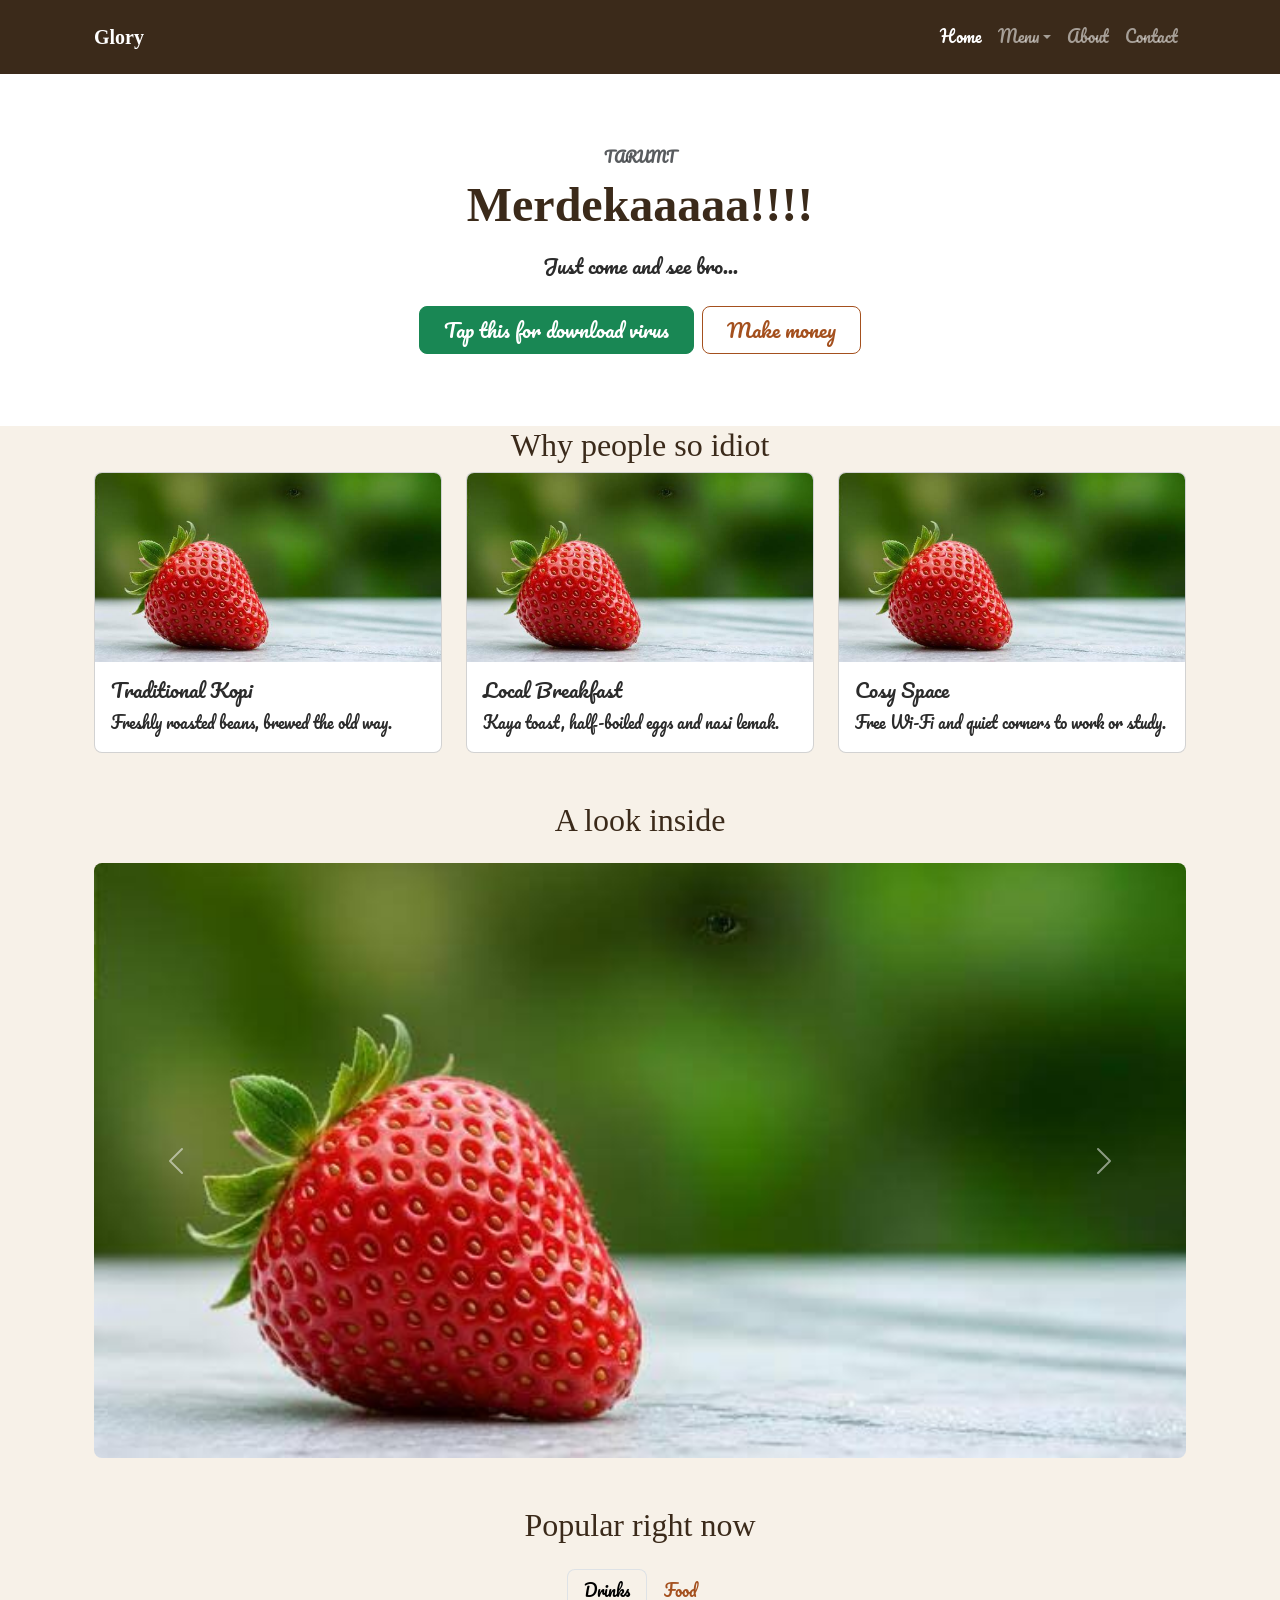
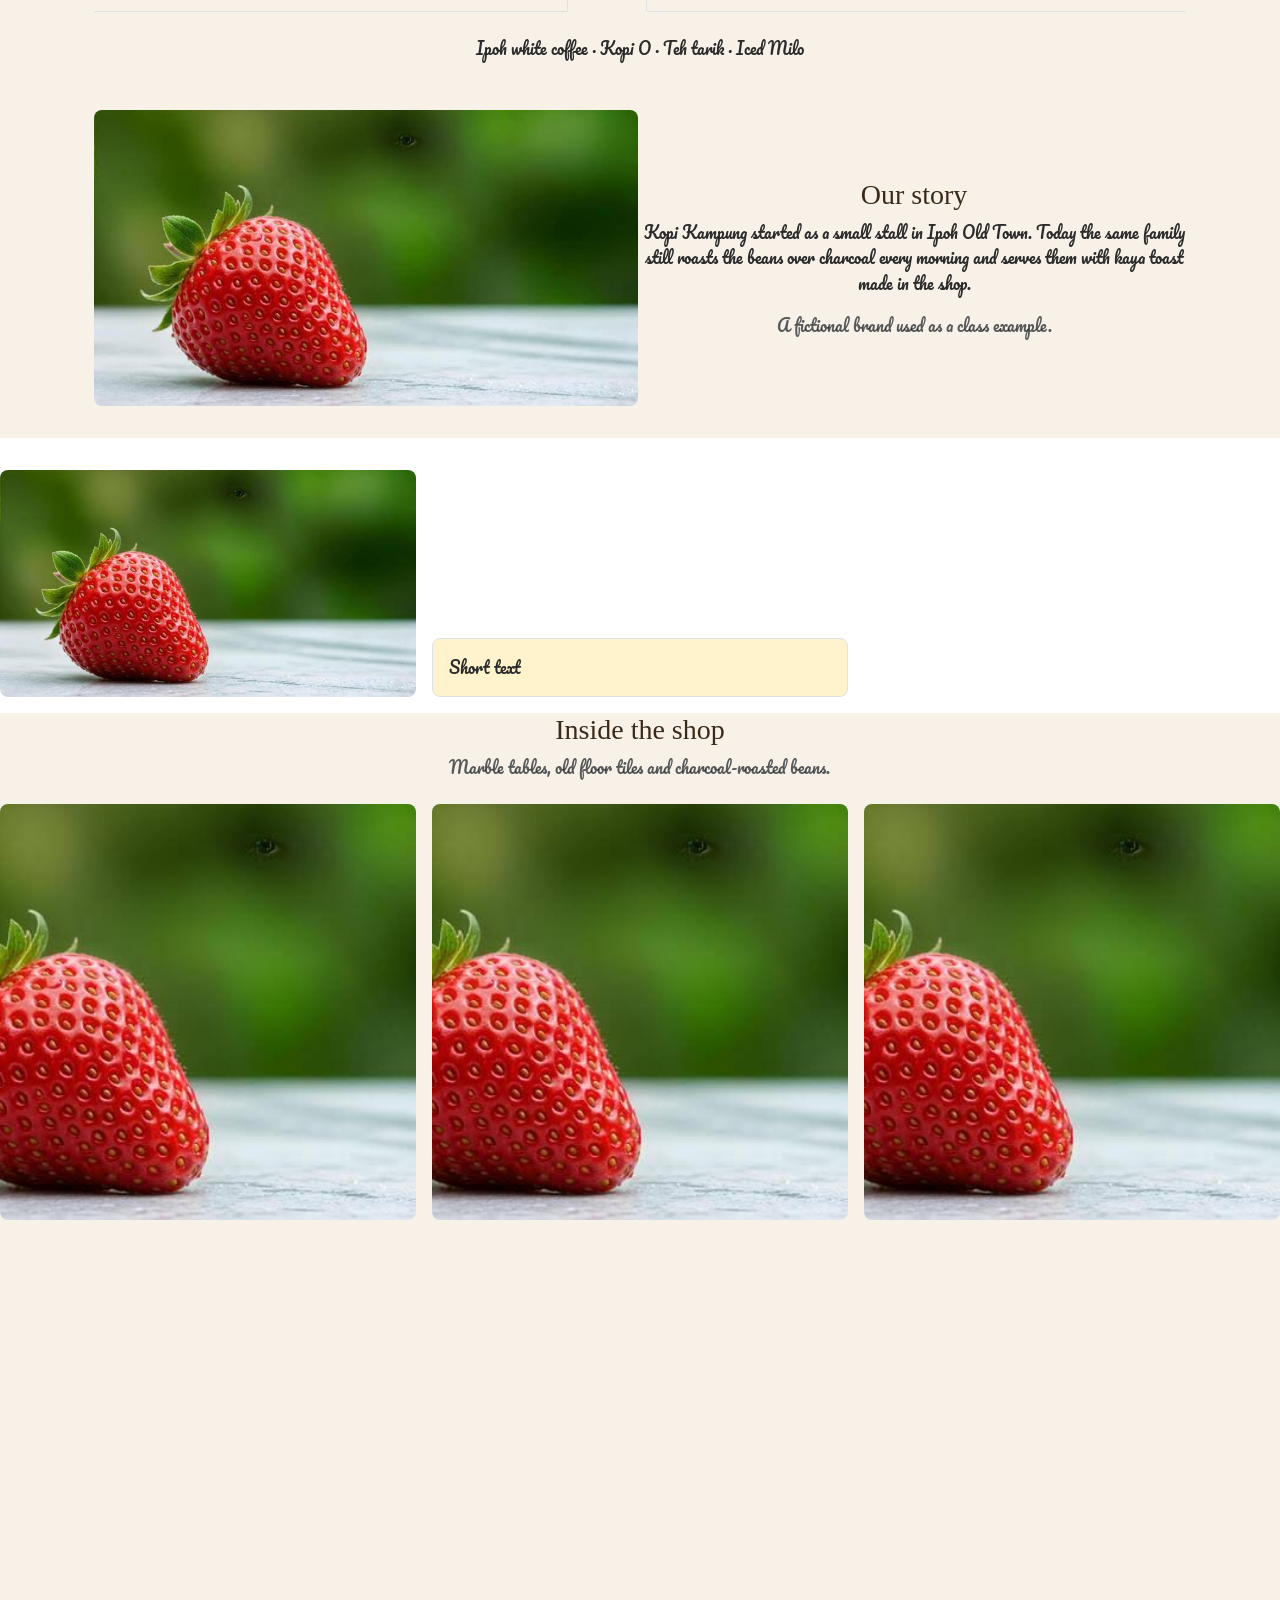
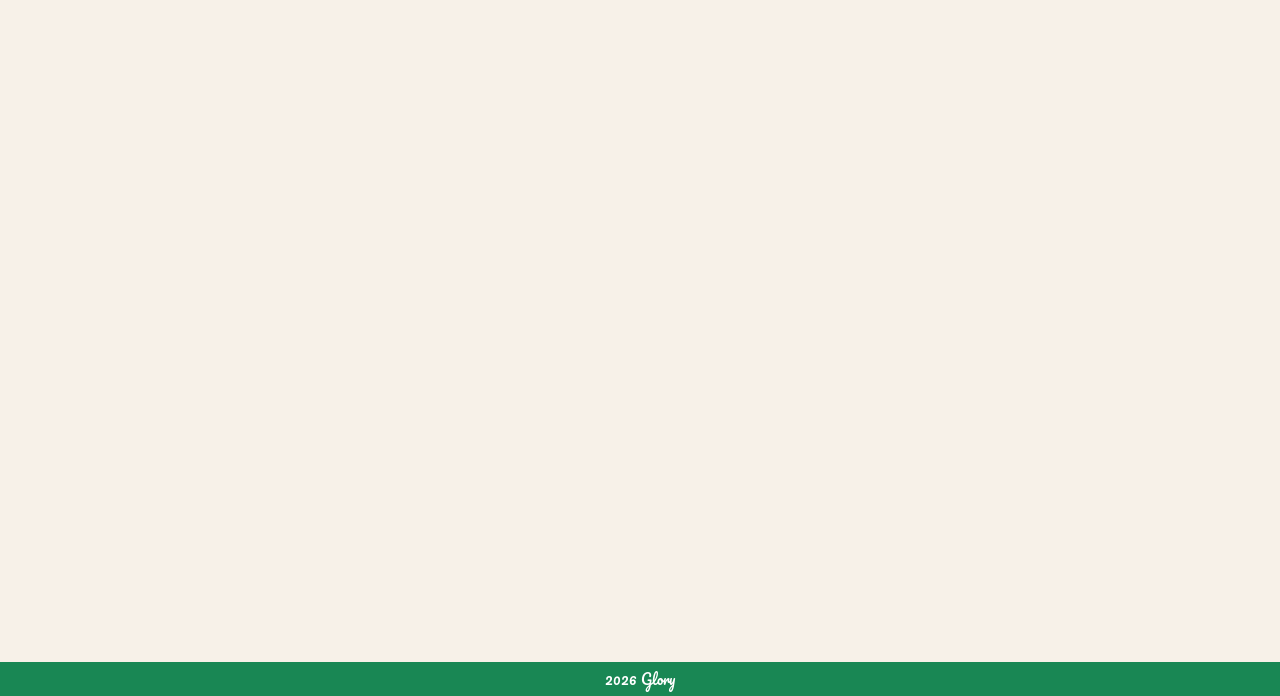
<file: index.html>
<!DOCTYPE html>
<html lang="en">

<head>
  <meta charset="UTF-8">
  <meta name="viewport" content="width=device-width, initial-scale=1">
  <title>Glory | Home</title>

  <link rel="preconnect" href="https://fonts.googleapis.com">
  <link rel="preconnect" href="https://fonts.gstatic.com" crossorigin>
  <link
    href="https://fonts.googleapis.com/css2?family=Agrave+Pro:wght@100..700&family=Pacifico&family=Pangolin&display=swap"
    rel="stylesheet">

  <link href="css/bootstrap.min.css" rel="stylesheet">
  <link href="css/style.css" rel="stylesheet">
</head>

<body>


  <nav class="navbar navbar-expand-lg bg-dark sticky-top" data-bs-theme="dark">
    <div class="container">
      <a class="navbar-brand fw-bold" href="index.html">Glory</a>
      <button class="navbar-toggler" type="button" data-bs-toggle="collapse" data-bs-target="#mainNav"
        aria-controls="mainNav" aria-expanded="false" aria-label="Toggle navigation">
        <span class="navbar-toggler-icon"></span>
      </button>
      <div class="collapse navbar-collapse" id="mainNav">
        <ul class="navbar-nav ms-auto mb-2 mb-lg-0">
          <li class="nav-item">
            <a class="nav-link active" aria-current="page" href="index.html">Home</a>
          </li>

          <li class="nav-item dropdown">
            <a class="nav-link dropdown-toggle" href="#" role="button" data-bs-toggle="dropdown"
              aria-expanded="false">Menu</a>
            <ul class="dropdown-menu">
              <li><a class="dropdown-item" href="menu-bottle.html">Bottle</a></li>
              <li><a class="dropdown-item" href="menu-fork.html">Fork</a></li>
              <li><a class="dropdown-item" href="menu-banana.html">Banana</a></li>
            </ul>

          </li>
          <li class="nav-item">
            <a class="nav-link" href="about.html">About</a>
          </li>
          <li class="nav-item">
            <a class="nav-link" href="contact.html">Contact</a>
          </li>
        </ul>
      </div>
    </div>
  </nav>

  <header class="bg-body-tertiary py-5">
    <div class="container py-lg-4">
      <div class="row justify-content-center">
        <div class="col-12 col-lg-8 text-center">
          <p class="text-uppercase small fw-semibold text-body-secondary mb-2">TARUMT</p>
          <h1 class="display-5 fw-bold mb-3">Merdekaaaaa!!!!</h1>
          <p class="lead mb-4">Just come and see bro...</p>
          <div class="d-grid gap-2 d-sm-flex justify-content-sm-center">
            <a href="menu-drinks.html" class="btn btn-success btn-lg px-4">Tap this for download virus</a>
            <button type="button" class="btn btn-outline-primary btn-lg px-4" data-bs-toggle="modal"
              data-bs-target="#findUsModal">Make money</button>
          </div>
        </div>
      </div>
    </div>
  </header>




  <main class="container my-10">
    <h2 class="text-center mb-10">
      Why people so idiot
    </h2>
    <div class="row g-10">
      <div class="col-4 col-md-6 col-lg-4">
        <div class="card h-100">
          <img src="images/images.jpg" class="card-img-top" alt="Kopi on a marble table">
          <div class="card-body">
            <h3 class="card-title h5">Traditional Kopi</h3>
            <p class="card-text">Freshly roasted beans, brewed the old way.</p>
          </div>
        </div>
      </div>
      <div class="col-4 col-md-6 col-lg-4">
        <div class="card h-100">
          <img src="images/images.jpg" class="card-img-top" alt="Kaya toast with butter">
          <div class="card-body">
            <h3 class="card-title h5">Local Breakfast</h3>
            <p class="card-text">Kaya toast, half-boiled eggs and nasi lemak.</p>
          </div>
        </div>
      </div>
      <div class="col-4 col-md-6 col-lg-4">
        <div class="card h-100">
          <img src="images/images.jpg" class="card-img-top" alt="Old patterned floor tiles">
          <div class="card-body">
            <h3 class="card-title h5">Cosy Space</h3>
            <p class="card-text">Free Wi-Fi and quiet corners to work or study.</p>
          </div>
        </div>
      </div>
    </div>

    <!-- CAROUSEL: photos that slide -->
    <h2 class="text-center mt-5 mb-4">A look inside</h2>
    <div id="shopCarousel" class="carousel slide" data-bs-ride="carousel">
      <div class="carousel-inner rounded">
        <div class="carousel-item active">
          <img src="images/images.jpg" class="d-block w-100" alt="Kopi Kampung shopfront">
        </div>
        <div class="carousel-item">
          <img src="images/images.jpg" class="d-block w-100" alt="Front counter">
        </div>
        <div class="carousel-item">
          <img src="images/images.jpg" class="d-block w-100" alt="Charcoal roaster">
        </div>
      </div>

      <button class="carousel-control-prev" type="button" data-bs-target="#shopCarousel" data-bs-slide="prev">
        <span class="carousel-control-prev-icon" aria-hidden="true"></span>
        <span class="visually-hidden">Previous</span>
      </button>
      <button class="carousel-control-next" type="button" data-bs-target="#shopCarousel" data-bs-slide="next">
        <span class="carousel-control-next-icon" aria-hidden="true"></span>
        <span class="visually-hidden">Next</span>
      </button>
    </div>

    </button>
    </div>
    <!-- TABS: one panel at a time -->
    <h2 class="text-center mt-5 mb-4">Popular right now</h2>
    <ul class="nav nav-tabs justify-content-center">
      <li class="nav-item">
        <button class="nav-link active" type="button" data-bs-toggle="tab" data-bs-target="#drinks">Drinks</button>

      </li>
      <li class="nav-item">
        <button class="nav-link" type="button" data-bs-toggle="tab" data-bs-target="#food">Food</button>

      </li>
    </ul>

    </ul>
    <div class="tab-content pt-4 text-center">
      <div class="tab-pane fade show active" id="drinks">
        <p>Ipoh white coffee · Kopi O · Teh tarik · Iced Milo</p>
      </div>
      <div class="tab-pane fade" id="food">
        <p>Kaya butter toast · Half-boiled eggs · Nasi lemak</p>
      </div>
    </div>
    <div class="text-center mt-5">

      <!-- 3a. OUR STORY: image and text side by side -->
      <div class="row g-4 g-lg-1 align-items-center mb-5">
        <div class="col-12 col-lg-6">
          <img src="images/images.jpg" class="img-fluid rounded" alt="Coffee beans turning in a charcoal roaster">

        </div>
        <div class="col-12 col-lg-6">
          <h2 class="h3">Our story</h2>
          <p>Kopi Kampung started as a small stall in Ipoh Old Town. Today the same family
            still roasts the beans over charcoal every morning and serves them with kaya toast
            made in the shop.</p>
          <p class="text-body-secondary mb-0">A fictional brand used as a class example.</p>
        </div>
      </div>
  </main>



  <div class="row g-3 align-items-end bg-body-tertiary py-3">
    <div class="col-4">
      <img src="images/images.jpg" class="img-fluid rounded" alt="Floor tiles">
    </div>
    <div class="col-4">
      <p class="bg-warning-subtle border rounded p-3 mb-0">Short text</p>
    </div>
  </div>

  <!-- 3b. GALLERY INTRO: centred with an offset -->
  <div class="row mb-4">
    <div class="col-12 col-lg-8 offset-lg-2 text-center">
      <h2 class="h3">Inside the shop</h2>
      <p class="text-body-secondary mb-0">Marble tables, old floor tiles and charcoal-roasted beans.</p>
    </div>
  </div>

  <div class="row g-3">
    <div class="col-4">
      <div class="ratio ratio-1x1">
        <img src="images/images.jpg" class="object-fit-cover rounded" alt="Cup of kopi">
      </div>
    </div>
    <div class="col-4">
      <div class="ratio ratio-1x1">
        <img src="images/images.jpg" class="object-fit-cover rounded" alt="Floor tiles">
      </div>
    </div>
    <div class="col-4">
      <div class="ratio ratio-1x1">
        <img src="images/images.jpg" class="object-fit-cover rounded" alt="Kaya toast">
      </div>
    </div>
  </div>


  <iframe width="560" height="315" src="https://www.youtube.com/embed/FnLF_cjO1KI?si=zzlrF1c7YWzVoE4A"
    title="YouTube video player" frameborder="0"
    allow="accelerometer; autoplay; clipboard-write; encrypted-media; gyroscope; picture-in-picture; web-share"
    referrerpolicy="strict-origin-when-cross-origin" allowfullscreen></iframe>
  <div class="ratio ratio-16x9">
    <iframe src="https://www.youtube.com/embed/bKWklndaqCs" title="Video: Make Ipoh White Coffee At Home" allow="accelerometer; autoplay; clipboard-write; encrypted-media;

gyroscope; picture-in-picture; web-share" referrerpolicy="strict-origin-when-cross-origin" allowfullscreen></iframe>



  </div>
  <footer class="bg-success text-white py-1">
    <div class="container text-center">
      <small>2026 Glory</small>
    </div>
  </footer>

  <!-- 5. MODAL: opens from the Find us button -->
  <div class="modal fade" id="findUsModal" tabindex="-1" aria-labelledby="findUsTitle" aria-hidden="true">
    <div class="modal-dialog modal-dialog-centered">
      <div class="modal-content">
        <div class="modal-header">
          <h2 class="modal-title h5" id="findUsTitle">Find us</h2>
          <button type="button" class="btn-close" data-bs-dismiss="modal" aria-label="Close"></button>
        </div>
        <div class="modal-body">
          <p class="mb-1"><b>Ipoh Old Town, Perak</b></p>
          <p>Open daily, 7 am to 6 pm. Closed on Tuesdays.</p>
          <a href="contact.html" class="btn btn-primary">Send us a message</a>
        </div>
      </div>
    </div>
  </div>
  <script src="js/bootstrap.bundle.min.js"></script>
  <script src="js/script.js"></script>
</body>

</html>
</file>
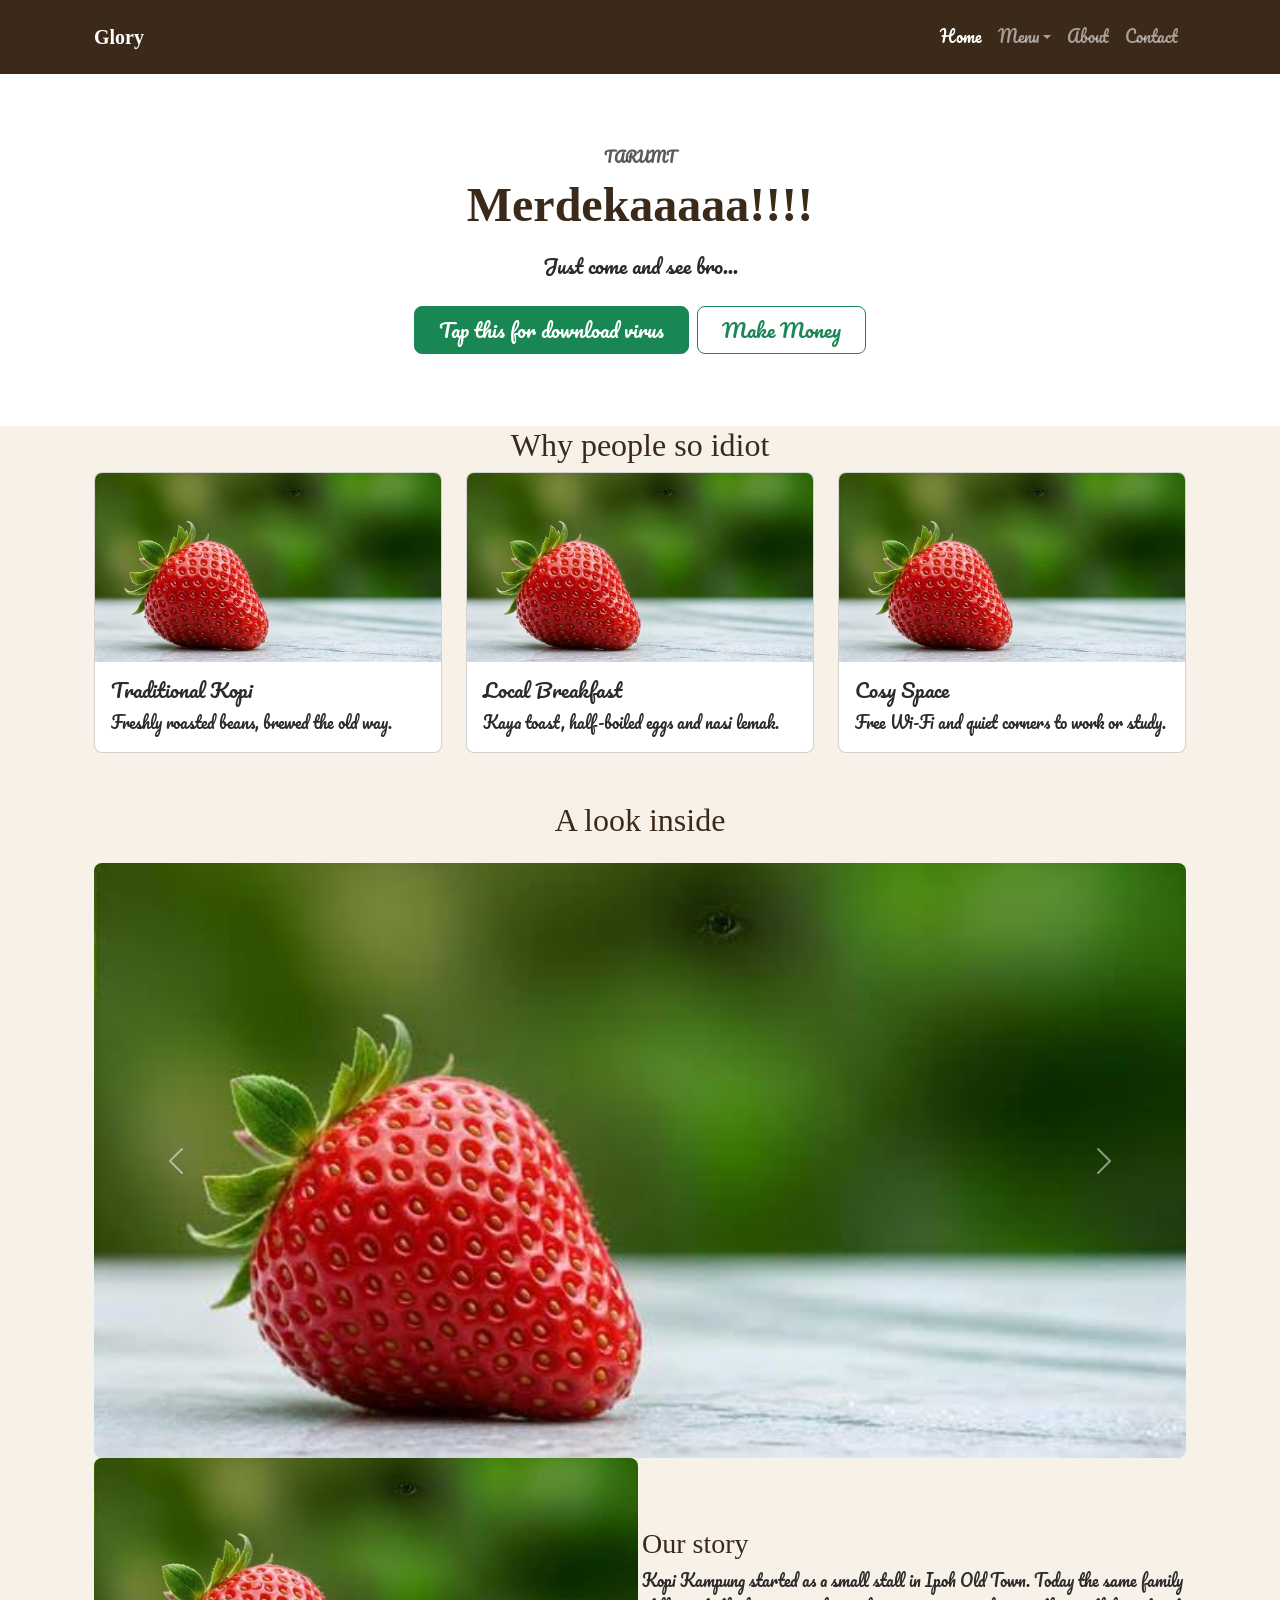
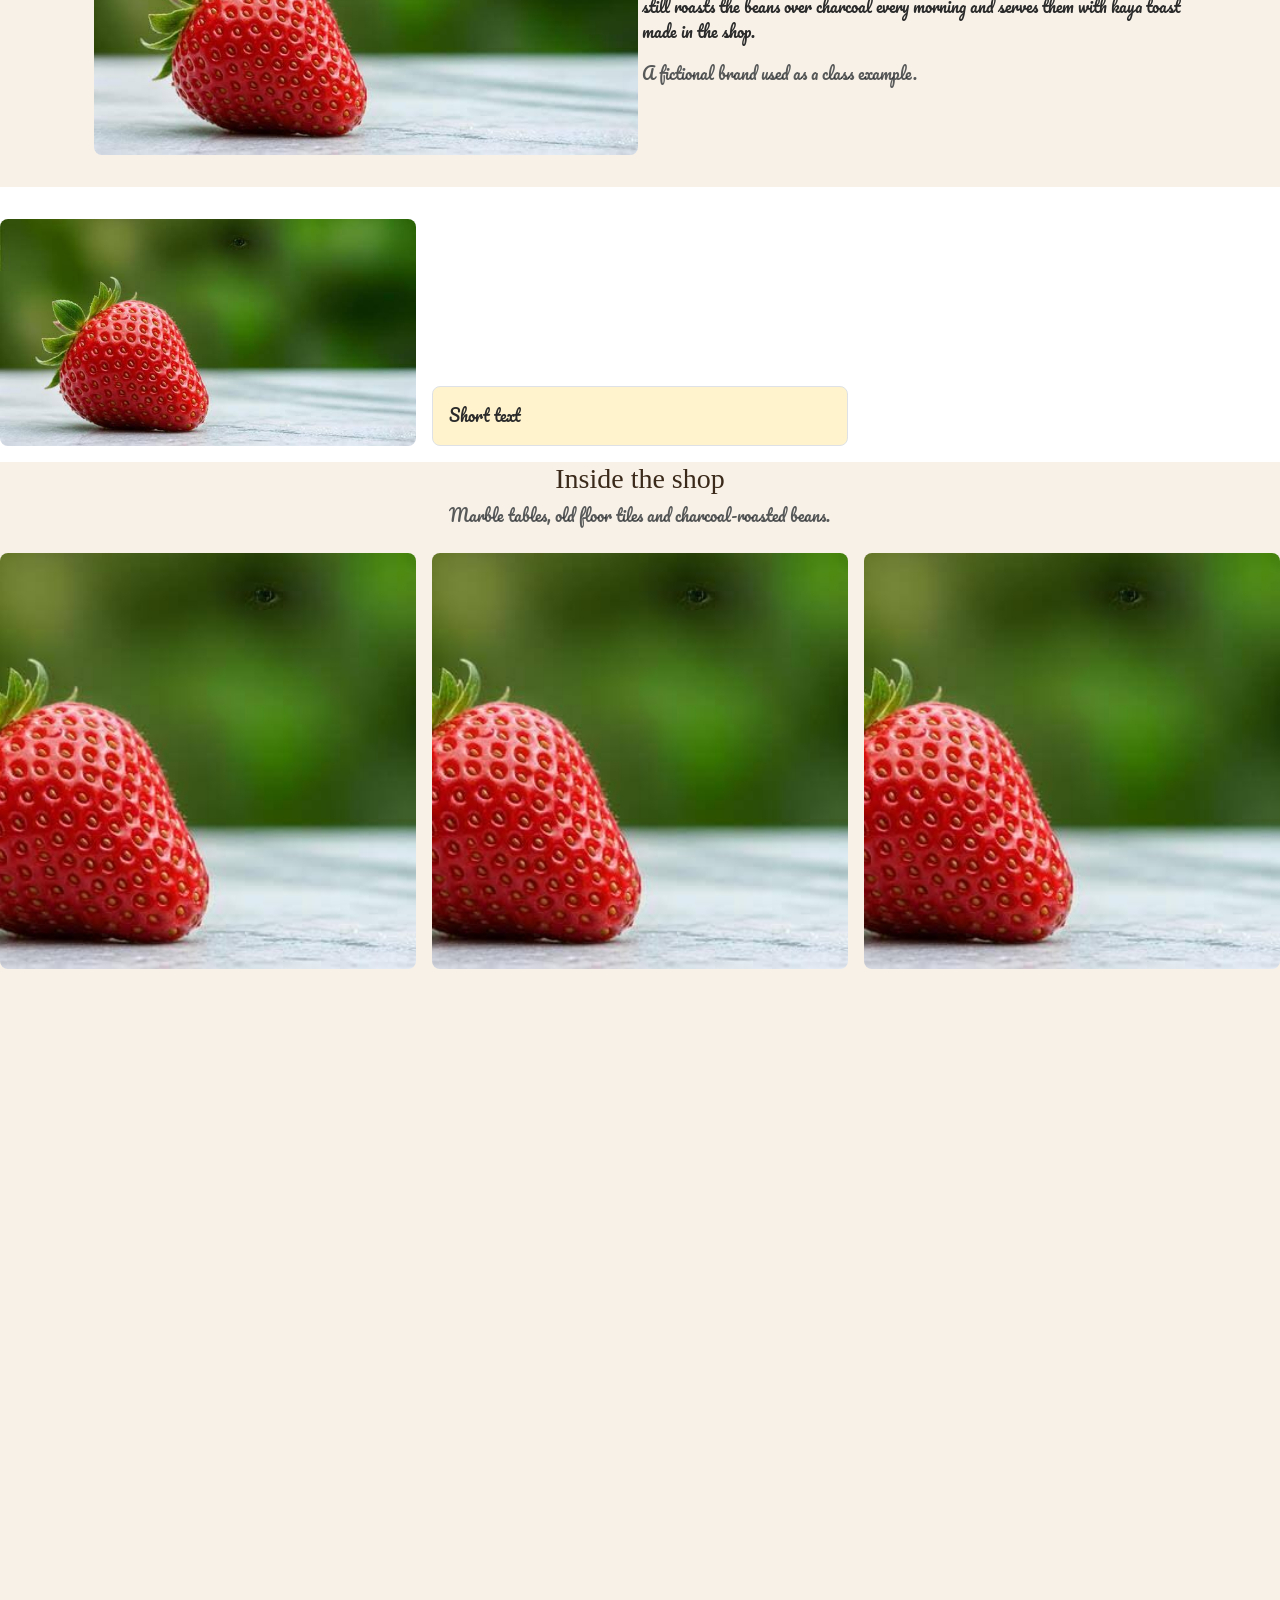
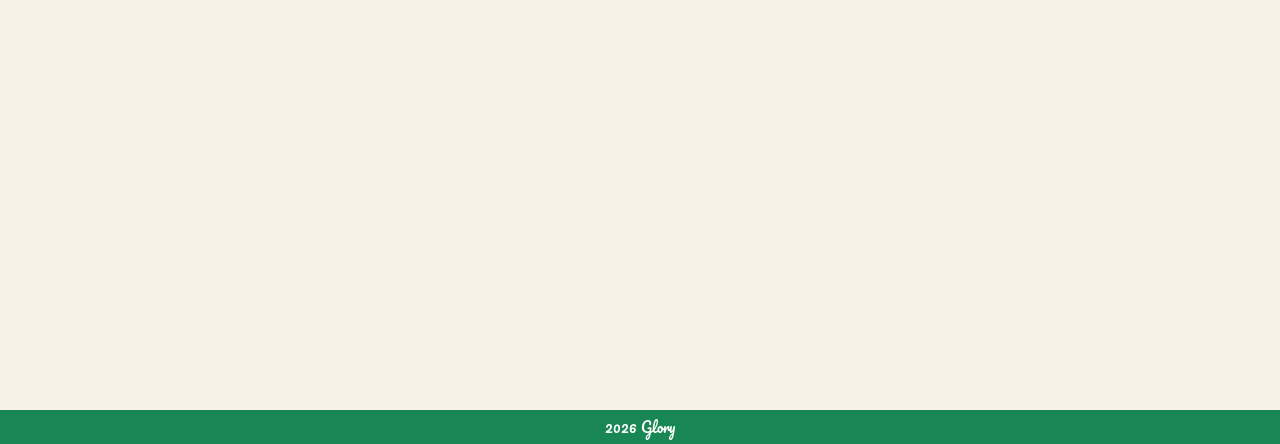
<file: about.html>
<!DOCTYPE html>
<html lang="en">

<head>
  <meta charset="UTF-8">
  <meta name="viewport" content="width=device-width, initial-scale=1">
  <title>Glory | About</title>

  <link rel="preconnect" href="https://fonts.googleapis.com">
  <link rel="preconnect" href="https://fonts.gstatic.com" crossorigin>
  <link
    href="https://fonts.googleapis.com/css2?family=Agrave+Pro:wght@100..700&family=Pacifico&family=Pangolin&display=swap"
    rel="stylesheet">

  <link href="css/bootstrap.min.css" rel="stylesheet">
  <link href="css/style.css" rel="stylesheet">
</head>

<body>


  <nav class="navbar navbar-expand-lg bg-dark sticky-top" data-bs-theme="dark">
    <div class="container">
      <a class="navbar-brand fw-bold" href="index.html">Glory</a>
      <button class="navbar-toggler" type="button" data-bs-toggle="collapse" data-bs-target="#mainNav"
        aria-controls="mainNav" aria-expanded="false" aria-label="Toggle navigation">
        <span class="navbar-toggler-icon"></span>
      </button>
      <div class="collapse navbar-collapse" id="mainNav">
        <ul class="navbar-nav ms-auto mb-2 mb-lg-0">
          <li class="nav-item">
            <a class="nav-link active" aria-current="page" href="about.html">Home</a>
          </li>

          <li class="nav-item dropdown">
            <a class="nav-link dropdown-toggle" href="#" role="button" data-bs-toggle="dropdown"
              aria-expanded="false">Menu</a>
            <ul class="dropdown-menu">
              <li><a class="dropdown-item" href="menu-bottle.html">Bottle</a></li>
              <li><a class="dropdown-item" href="menu-fork.html">Fork</a></li>
              <li><a class="dropdown-item" href="menu-banana.html">Banana</a></li>
            </ul>

          </li>
          <li class="nav-item">
            <a class="nav-link" href="about.html">About</a>
          </li>
          <li class="nav-item">
            <a class="nav-link" href="contact.html">Contact</a>
          </li>
        </ul>
      </div>
    </div>
  </nav>

  <header class="bg-body-tertiary py-5">
    <div class="container py-lg-4">
      <div class="row justify-content-center">
        <div class="col-12 col-lg-8 text-center">
          <p class="text-uppercase small fw-semibold text-body-secondary mb-2">TARUMT</p>
          <h1 class="display-5 fw-bold mb-3">Merdekaaaaa!!!!</h1>
          <p class="lead mb-4">Just come and see bro...</p>
          <div class="d-grid gap-2 d-sm-flex justify-content-sm-center">
            <a href="menu-drinks.html" class="btn btn-success btn-lg px-4">Tap this for download virus</a>
            <a href="contact.html" class="btn btn-outline-success btn-lg px-4">Make Money</a>
          </div>
        </div>
      </div>
    </div>
  </header>




  <main class="container my-10">
    <h2 class="text-center mb-10">
      Why people so idiot
    </h2>
    <div class="row g-10">
      <div class="col-4 col-md-6 col-lg-4">
        <div class="card h-100">
          <img src="images/images.jpg" class="card-img-top" alt="Kopi on a marble table">
          <div class="card-body">
            <h3 class="card-title h5">Traditional Kopi</h3>
            <p class="card-text">Freshly roasted beans, brewed the old way.</p>
          </div>
        </div>
      </div>
      <div class="col-4 col-md-6 col-lg-4">
        <div class="card h-100">
          <img src="images/images.jpg" class="card-img-top" alt="Kaya toast with butter">
          <div class="card-body">
            <h3 class="card-title h5">Local Breakfast</h3>
            <p class="card-text">Kaya toast, half-boiled eggs and nasi lemak.</p>
          </div>
        </div>
      </div>
      <div class="col-4 col-md-6 col-lg-4">
        <div class="card h-100">
          <img src="images/images.jpg" class="card-img-top" alt="Old patterned floor tiles">
          <div class="card-body">
            <h3 class="card-title h5">Cosy Space</h3>
            <p class="card-text">Free Wi-Fi and quiet corners to work or study.</p>
          </div>
        </div>
      </div>
    </div>

    <!-- CAROUSEL: photos that slide -->
    <h2 class="text-center mt-5 mb-4">A look inside</h2>
    <div id="shopCarousel" class="carousel slide" data-bs-ride="carousel">
      <div class="carousel-inner rounded">
        <div class="carousel-item active">
          <img src="images/images.jpg" class="d-block w-100" alt="Kopi Kampung shopfront">
        </div>
        <div class="carousel-item">
          <img src="images/images.jpg" class="d-block w-100" alt="Front counter">
        </div>
        <div class="carousel-item">
          <img src="images/images.jpg" class="d-block w-100" alt="Charcoal roaster">
        </div>
      </div>

      <button class="carousel-control-prev" type="button" data-bs-target="#shopCarousel" data-bs-slide="prev">
        <span class="carousel-control-prev-icon" aria-hidden="true"></span>
        <span class="visually-hidden">Previous</span>
      </button>
      <button class="carousel-control-next" type="button" data-bs-target="#shopCarousel" data-bs-slide="next">
        <span class="carousel-control-next-icon" aria-hidden="true"></span>
        <span class="visually-hidden">Next</span>
      </button>
    </div>

    <!-- 3a. OUR STORY: image and text side by side -->
    <div class="row g-4 g-lg-1 align-items-center mb-5">
      <div class="col-12 col-lg-6">
        <img src="images/images.jpg" class="img-fluid rounded" alt="Coffee beans turning in a charcoal roaster">

      </div>
      <div class="col-12 col-lg-6">
        <h2 class="h3">Our story</h2>
        <p>Kopi Kampung started as a small stall in Ipoh Old Town. Today the same family
          still roasts the beans over charcoal every morning and serves them with kaya toast
          made in the shop.</p>
        <p class="text-body-secondary mb-0">A fictional brand used as a class example.</p>
      </div>
    </div>
  </main>



  <div class="row g-3 align-items-end bg-body-tertiary py-3">
    <div class="col-4">
      <img src="images/images.jpg" class="img-fluid rounded" alt="Floor tiles">
    </div>
    <div class="col-4">
      <p class="bg-warning-subtle border rounded p-3 mb-0">Short text</p>
    </div>
  </div>

  <!-- 3b. GALLERY INTRO: centred with an offset -->
  <div class="row mb-4">
    <div class="col-12 col-lg-8 offset-lg-2 text-center">
      <h2 class="h3">Inside the shop</h2>
      <p class="text-body-secondary mb-0">Marble tables, old floor tiles and charcoal-roasted beans.</p>
    </div>
  </div>

  <div class="row g-3">
    <div class="col-4">
      <div class="ratio ratio-1x1">
        <img src="images/images.jpg" class="object-fit-cover rounded" alt="Cup of kopi">
      </div>
    </div>
    <div class="col-4">
      <div class="ratio ratio-1x1">
        <img src="images/images.jpg" class="object-fit-cover rounded" alt="Floor tiles">
      </div>
    </div>
    <div class="col-4">
      <div class="ratio ratio-1x1">
        <img src="images/images.jpg" class="object-fit-cover rounded" alt="Kaya toast">
      </div>
    </div>
  </div>


  <iframe width="560" height="315" src="https://www.youtube.com/embed/FnLF_cjO1KI?si=zzlrF1c7YWzVoE4A"
    title="YouTube video player" frameborder="0"
    allow="accelerometer; autoplay; clipboard-write; encrypted-media; gyroscope; picture-in-picture; web-share"
    referrerpolicy="strict-origin-when-cross-origin" allowfullscreen></iframe>
  <div class="ratio ratio-16x9">
    <iframe src="https://www.youtube.com/embed/bKWklndaqCs" title="Video: Make Ipoh White Coffee At Home" allow="accelerometer; autoplay; clipboard-write; encrypted-media;

gyroscope; picture-in-picture; web-share" referrerpolicy="strict-origin-when-cross-origin" allowfullscreen></iframe>



  </div>
  <footer class="bg-success text-white py-1">
    <div class="container text-center">
      <small>2026 Glory</small>
    </div>
  </footer>
  </footer>
  <!-- 5. MODAL: opens from the Find us button -->
  <div class="modal fade" id="findUsModal" tabindex="-1" aria-labelledby="findUsTitle" aria-hidden="true">
    <div class="modal-dialog modal-dialog-centered">
      <div class="modal-content">
        <div class="modal-header">
          <h2 class="modal-title h5" id="findUsTitle">Find us</h2>
          <button type="button" class="btn-close" data-bs-dismiss="modal" aria-label="Close"></button>
        </div>
        <div class="modal-body">
          <p class="mb-1"><b>Ipoh Old Town, Perak</b></p>
          <p>Open daily, 7 am to 6 pm. Closed on Tuesdays.</p>
          <a href="contact.html" class="btn btn-primary">Send us a message</a>
        </div>
      </div>
    </div>
  </div>
  <script src="js/bootstrap.bundle.min.js"></script>
  <script src="js/script.js"></script>
</body>

</html>
</file>
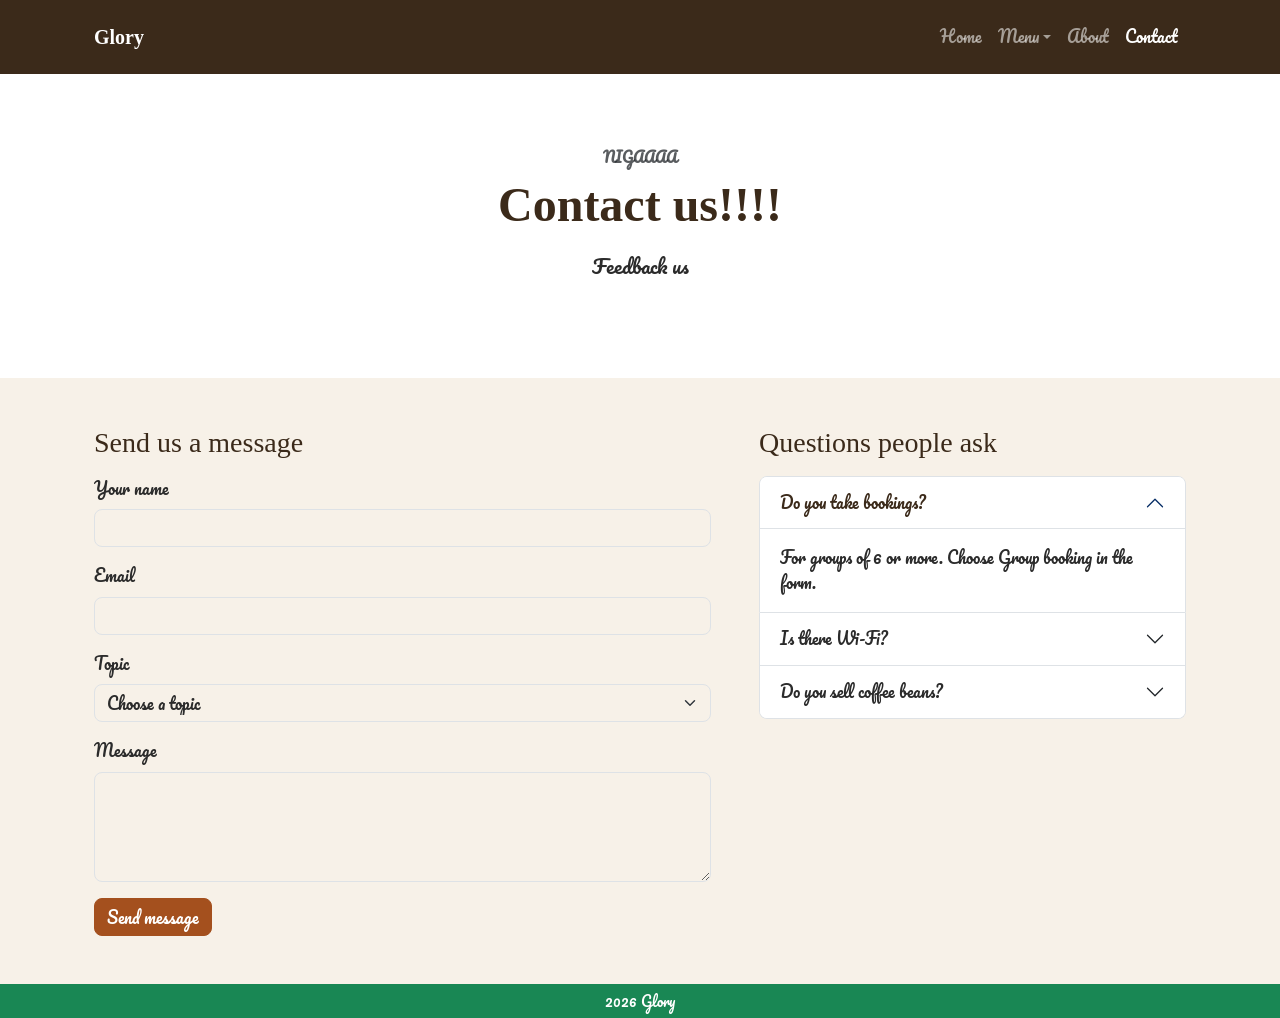
<file: contact.html>
<!DOCTYPE html>
<html lang="en">

<head>
  <meta charset="UTF-8">
  <meta name="viewport" content="width=device-width, initial-scale=1">
  <title>Glory | Home</title>

  <link rel="preconnect" href="https://fonts.googleapis.com">
  <link rel="preconnect" href="https://fonts.gstatic.com" crossorigin>
  <link
    href="https://fonts.googleapis.com/css2?family=Agrave+Pro:wght@100..700&family=Pacifico&family=Pangolin&display=swap"
    rel="stylesheet">

  <link href="css/bootstrap.min.css" rel="stylesheet">
  <link href="css/style.css" rel="stylesheet">
</head>

<body>


  <nav class="navbar navbar-expand-lg bg-dark sticky-top" data-bs-theme="dark">
    <div class="container">
      <a class="navbar-brand fw-bold" href="index.html">Glory</a>
      <button class="navbar-toggler" type="button" data-bs-toggle="collapse" data-bs-target="#mainNav"
        aria-controls="mainNav" aria-expanded="false" aria-label="Toggle navigation">
        <span class="navbar-toggler-icon"></span>
      </button>
      <div class="collapse navbar-collapse" id="mainNav">
        <ul class="navbar-nav ms-auto mb-2 mb-lg-0">
          <li class="nav-item">
            <a class="nav-link" aria-current="page" href="index.html">Home</a>
          </li>

          <li class="nav-item dropdown">
            <a class="nav-link dropdown-toggle" href="#" role="button" data-bs-toggle="dropdown"
              aria-expanded="false">Menu</a>
            <ul class="dropdown-menu">
              <li><a class="dropdown-item" href="menu-bottle.html">Bottle</a></li>
              <li><a class="dropdown-item" href="menu-fork.html">Fork</a></li>
              <li><a class="dropdown-item" href="menu-banana.html">Banana</a></li>
            </ul>

          </li>
          <li class="nav-item">
            <a class="nav-link" href="about.html">About</a>
          </li>
          <li class="nav-item">
            <a class="nav-link active" href="contact.html">Contact</a>
          </li>
        </ul>
      </div>
    </div>
  </nav>

  <header class="bg-body-tertiary py-5">
    <div class="container py-lg-4">
      <div class="row justify-content-center">
        <div class="col-12 col-lg-8 text-center">
          <p class="text-uppercase small fw-semibold text-body-secondary mb-2">Nigaaaa</p>
          <h1 class="display-5 fw-bold mb-3">Contact us!!!!</h1>
          <p class="lead mb-4">Feedback us</p>
        </div>
      </div>
    </div>
    </div>
  </header>


  <main class="container my-5">
    <div class="row g-4 g-lg-5">
      <!-- 3a. CONTACT FORM: checked by js/script.js -->
      <div class="col-12 col-lg-7">
        <h2 class="h3 mb-3">Send us a message</h2>
        <form id="contact-form">
          <div class="mb-3">
            <label for="name" class="form-label">Your name</label>
            <input type="text" class="form-control" id="name" required minlength="2">
            <div class="invalid-feedback">Please type your name.</div>
          </div>
          <div class="mb-3">
            <label for="email" class="form-label">Email</label>
            <input type="email" class="form-control" id="email" required>
            <div class="invalid-feedback">Please type an email like name@example.com.</div>
          </div>
          <div class="mb-3">
            <label for="topic" class="form-label">Topic</label>
            <select class="form-select" id="topic" required>
              <option value="">Choose a topic</option>
              <option>Group booking (6 or more)</option>
              <option>Feedback</option>
              <option>Something else</option>
            </select>
            <div class="invalid-feedback">Please choose a topic.</div>
          </div>
          <div class="mb-3">
            <label for="message" class="form-label">Message</label>
            <textarea class="form-control" id="message" rows="4" required minlength="10"></textarea>
            <div class="invalid-feedback">Please write at least 10 characters.</div>
          </div>
          <button type="submit" class="btn btn-primary" data-bs-toggle="tooltip"
            data-bs-title="We reply within 2 working days">Send message</button>
          <div id="form-thanks" class="alert alert-success d-none mt-3" role="alert">
            Thank you! We will reply within 2 working days.
          </div>
        </form>
      </div>
      <!-- 3b. FAQ: an accordion -->
      <div class="col-12 col-lg-5">
        <h2 class="h3 mb-3">Questions people ask</h2>
        <div class="accordion" id="faq">
          <div class="accordion-item">
            <h3 class="accordion-header">
              <button class="accordion-button" type="button" data-bs-toggle="collapse" data-bs-target="#faq1"
                aria-expanded="true">
                Do you take bookings?
              </button>
            </h3>
            <div id="faq1" class="accordion-collapse collapse show">
              <div class="accordion-body">For groups of 6 or more. Choose Group booking in the form.</div>
            </div>
          </div>
          <div class="accordion-item">
            <h3 class="accordion-header">
              <button class="accordion-button collapsed" type="button" data-bs-toggle="collapse" data-bs-target="#faq2"
                aria-expanded="false">
                Is there Wi-Fi?
              </button>
            </h3>
            <div id="faq2" class="accordion-collapse collapse">
              <div class="accordion-body">Yes, free Wi-Fi. Ask at the counter for the password.</div>
            </div>
          </div>
          <div class="accordion-item">
            <h3 class="accordion-header">
              <button class="accordion-button collapsed" type="button" data-bs-toggle="collapse" data-bs-target="#faq3"
                aria-expanded="false">
                Do you sell coffee beans?
              </button>
            </h3>
            <div id="faq3" class="accordion-collapse collapse">
              <div class="accordion-body">Yes, our charcoal-roasted beans come in 250 g bags.</div>
            </div>
          </div>
        </div>
      </div>
    </div>
  </main>



  </div>
  <footer class="bg-success text-white py-1">
    <div class="container text-center">
      <small>2026 Glory</small>
    </div>
  </footer>
  </footer>
  <!-- 5. MODAL: opens from the Find us button -->
  <div class="modal fade" id="findUsModal" tabindex="-1" aria-labelledby="findUsTitle" aria-hidden="true">
    <div class="modal-dialog modal-dialog-centered">
      <div class="modal-content">
        <div class="modal-header">
          <h2 class="modal-title h5" id="findUsTitle">Find us</h2>
          <button type="button" class="btn-close" data-bs-dismiss="modal" aria-label="Close"></button>
        </div>
        <div class="modal-body">
          <p class="mb-1"><b>Ipoh Old Town, Perak</b></p>
          <p>Open daily, 7 am to 6 pm. Closed on Tuesdays.</p>
          <a href="contact.html" class="btn btn-primary">Send us a message</a>
        </div>
      </div>
    </div>
  </div>
  <script src="js/bootstrap.bundle.min.js"></script>
  <script src="js/script.js"></script>
</body>

</html>
</file>
<file: css/style.css>
/* 1. MY BRAND: the values from my style tile */
:root {
    --brand-espresso: #3B2A1A;
    /* navbar, footer, headings */
    --brand-cream: #F7F1E8;
    /* page background */
    --brand-charcoal: #2B2B2B;
    /* body text */
    --brand-orange: #A4501E;
    /* buttons */
    --font-heading: "Agrave Pro", Georgia, serif;
    --font-body: "Pacifico", Arial, sans-serif;
    --brand-radius: 8px;
    /* rounded corners */
}
:root {
    --bs-body-bg: var(--brand-cream);
    --bs-body-color: var(--brand-charcoal);
    --bs-body-font-family: var(--font-body);
    --bs-body-font-size: 1rem;
    --bs-body-line-height: 1.6;
    --bs-heading-color: var(--brand-espresso);
    --bs-border-radius: var(--brand-radius);
    --bs-border-radius: var(--brand-radius);
--bs-dark-rgb: 59, 42, 26;
    --bs-light-rgb: 255, 255, 255;
    --bs-tertiary-bg-rgb: 255, 255, 255;
}


/* 3. HEADINGS: my heading font */
h1, h2, .navbar-brand {
font-family: var(--font-heading);
}

/* 4. DARK PARTS (the navbar): the Menu dropdown too */
[data-bs-theme="dark"] {
--bs-body-bg: var(--brand-espresso);
}

/* 5. BUTTONS: my button colour */
.btn-primary {
--bs-btn-bg: var(--brand-orange);
--bs-btn-border-color: var(--brand-orange);
--bs-btn-hover-bg: var(--brand-espresso);
--bs-btn-hover-border-color: var(--brand-espresso);
--bs-btn-active-bg: var(--brand-espresso);
--bs-btn-active-border-color: var(--brand-espresso);
}

.btn-outline-primary {
--bs-btn-color: var(--brand-orange);
--bs-btn-border-color: var(--brand-orange);
--bs-btn-hover-bg: var(--brand-orange);
--bs-btn-hover-border-color: var(--brand-orange);
--bs-btn-active-bg: var(--brand-espresso);
--bs-btn-active-border-color: var(--brand-espresso);
}

/* 6. SPACING: my spacing */
.container {
--bs-gutter-x: 3rem; /* page sides: 24 px each */
}
.navbar {
--bs-navbar-padding-y: 1rem; /* navbar: 16 px top and bottom */
}

/* 7. CARDS AND PHOTOS: white cards, same-shape photos */
.card {
--bs-card-bg: white;
}
.card-img-top
.carousel-item img {
aspect-ratio: 16 / 9;
object-fit: cover;
}

/* 8. TABS: my colours */
.nav-tabs {
--bs-nav-link-color: var(--brand-orange);
--bs-nav-link-hover-color: var(--brand-espresso);
}

/* 9. ACCORDION: my colours */
.accordion {
--bs-accordion-bg: white;
--bs-accordion-active-bg: white;
--bs-accordion-active-color: var(--brand-espresso);
}
</file>
